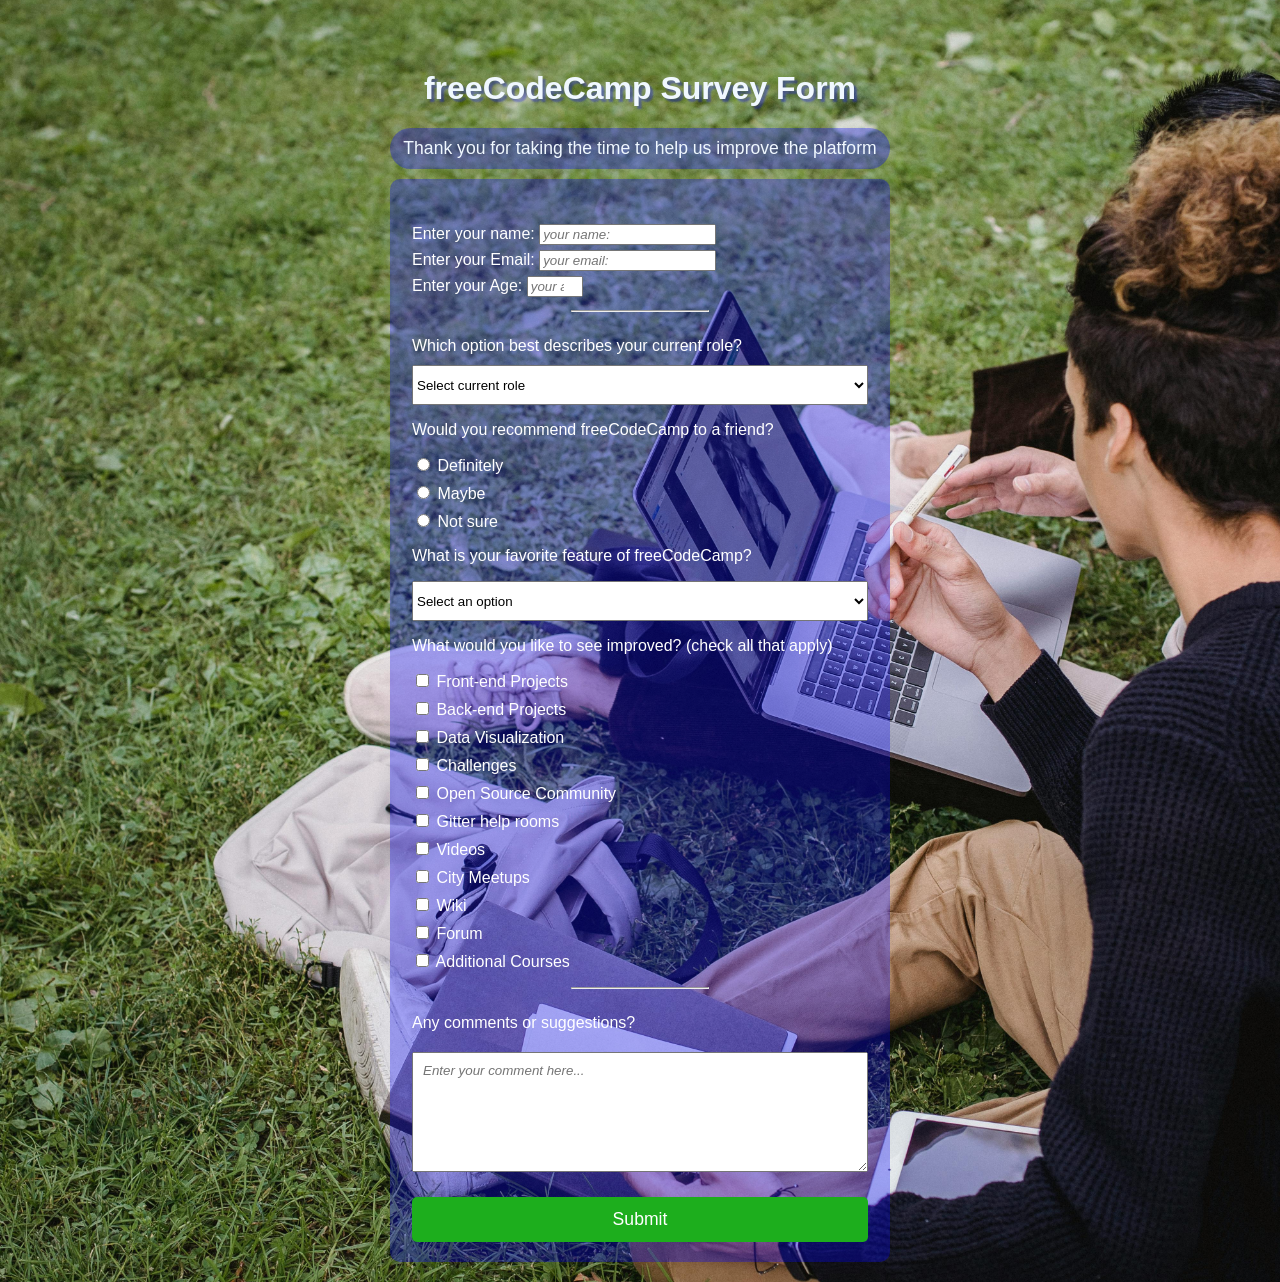
<file: index.html>
<!doctype html>
<html>
  <head>
    <meta charset="UTF-8" />
    <meta name="viewport" content="width=device-width, initial-scale=1.0" />
    <title>survey_form</title>
    <link rel="stylesheet" href="asset/style/survey.css" />
  </head>
  <body>
    <h1 id="title">freeCodeCamp Survey Form</h1>
    <p id="description">
      Thank you for taking the time to help us improve the platform
    </p>

    <form id="survey-form">
      <fieldset>
        <label for="name" id="name-label">
          Enter your name:
          <input id="name" type="text" placeholder="your name:" required />
        </label>

        <label for="email" id="email-label">
          Enter your Email:
          <input id="email" type="email" placeholder="your email:" required />
        </label>

        <label for="age" id="number-label">
          Enter your Age:
          <input
            id="age"
            type="number"
            min="12"
            max="100"
            placeholder="your age:"
          />
        </label>
      </fieldset>

      <hr />

      <fieldset>
        <label>
          Which option best describes your current role?
          <select id="dropdown">
            <option>Select current role</option>
            <option>None</option>
            <option>Masters</option>
            <option>Bachelor</option>
            <option>High School</option>
          </select>
        </label>

        <p>Would you recommend freeCodeCamp to a friend?</p>

        <label class="radio-btn">
          <input type="radio" name="pref-format" /> Definitely
        </label>

        <label class="radio-btn">
          <input type="radio" name="pref-format" /> Maybe
        </label>

        <label class="radio-btn">
          <input type="radio" name="pref-format" /> Not sure
        </label>

        <p>What is your favorite feature of freeCodeCamp?</p>

        <label>
          <select id="dropdown1">
            <option>Select an option</option>
            <option>Challenges</option>
            <option>Projects</option>
            <option>Community</option>
            <option>Open Source</option>
          </select>
        </label>

        <p>What would you like to see improved? (check all that apply)</p>

        <label class="style-btn">
          <input type="checkbox" value="choose" /> Front-end Projects
        </label>
        <label class="style-btn">
          <input type="checkbox" value="choose" /> Back-end Projects
        </label>
        <label class="style-btn">
          <input type="checkbox" value="choose" /> Data Visualization
        </label>
        <label class="style-btn">
          <input type="checkbox" value="choose" /> Challenges
        </label>
        <label class="style-btn">
          <input type="checkbox" value="choose" /> Open Source Community
        </label>
        <label class="style-btn">
          <input type="checkbox" value="choose" /> Gitter help rooms
        </label>
        <label class="style-btn">
          <input type="checkbox" value="choose" /> Videos
        </label>
        <label class="style-btn">
          <input type="checkbox" value="choose" /> City Meetups
        </label>
        <label class="style-btn">
          <input type="checkbox" value="choose" /> Wiki
        </label>
        <label class="style-btn">
          <input type="checkbox" value="choose" /> Forum
        </label>
        <label class="style-btn">
          <input type="checkbox" value="choose" /> Additional Courses
        </label>
      </fieldset>

      <hr />

      <fieldset>
        <label for="comments">
          Any comments or suggestions?
          <textarea
            id="comments"
            rows="5"
            cols="35"
            placeholder="Enter your comment here..."
          ></textarea>
        </label>

        <button id="submit" type="submit">Submit</button>
      </fieldset>
    </form>
  </body>
</html>
</file>
<file: asset/style/survey.css>
body {
  background-image: url("../images/pexels-armin-rimoldi-5553065.jpg");
  background-size: cover;
  background-position: center;
  background-repeat: no-repeat;
  color: white;
  font-family: Tahoma, sans-serif;
  margin: 0;
  padding: 20px;
  box-sizing: border-box;
}

* {
  box-sizing: border-box;
}

h1 {
  text-align: center;
  color: aliceblue;
  margin-top: 50px;
  text-shadow: 3px 3px 2px #0000ff50;
}

#description {
  text-align: center;
  font-size: 1.1rem;
  color: aliceblue;
  background-color: #0000ff50;
  width: 100%;
  max-width: 500px;
  padding: 10px;
  margin: 10px auto;
  border-radius: 50px;
}

#survey-form {
  background-color: #0000ff50;
  width: 100%;
  max-width: 500px;
  margin: 0 auto;
  padding: 20px;
  border-radius: 10px;
}

label {
  display: block;
  margin-bottom: 5px;
}

#name-lable input,
#email-lable input,
#number-lable input {
  display: block;
  width: 100%;
  margin: 5px 0 20px;
  height: 40px;
  padding: 0 10px;
}

fieldset {
  border: none;
  margin-top: 25px;
  padding: 0;
}

hr {
  width: 30%;
}

#dropdown,
#dropdown1 {
  display: block;
  width: 100%;
  height: 40px;
  margin: 10px 0;
}

.radio-btn,
.style-btn {
  display: block;
  margin: 8px 0;
}

textarea {
  display: block;
  width: 100%;
  height: 120px;
  margin-top: 20px;
  padding: 10px;
  resize: vertical;
}

#submit {
  width: 100%;
  height: 45px;
  background-color: #1dae1d;
  color: white;
  font-size: 1.1rem;
  border: none;
  border-radius: 5px;
  cursor: pointer;
  margin-top: 20px;
}

::placeholder {
  font-family: Tahoma, sans-serif;
  font-style: italic;
}

/* This is for Tablets responsiveness */
@media (max-width: 768px) {
  h1 {
    font-size: 2rem;
  }

  #description {
    font-size: 1rem;
  }
}

/* this is amelorate the Phones responsiveness */
@media (max-width: 480px) {
  body {
    padding: 10px;
  }

  h1 {
    font-size: 1.6rem;
    margin-top: 20px;
  }

  #description {
    font-size: 0.9rem;
    border-radius: 20px;
  }

  #survey-form {
    padding: 15px;
  }

  #submit {
    font-size: 1rem;
  }
}
</file>
